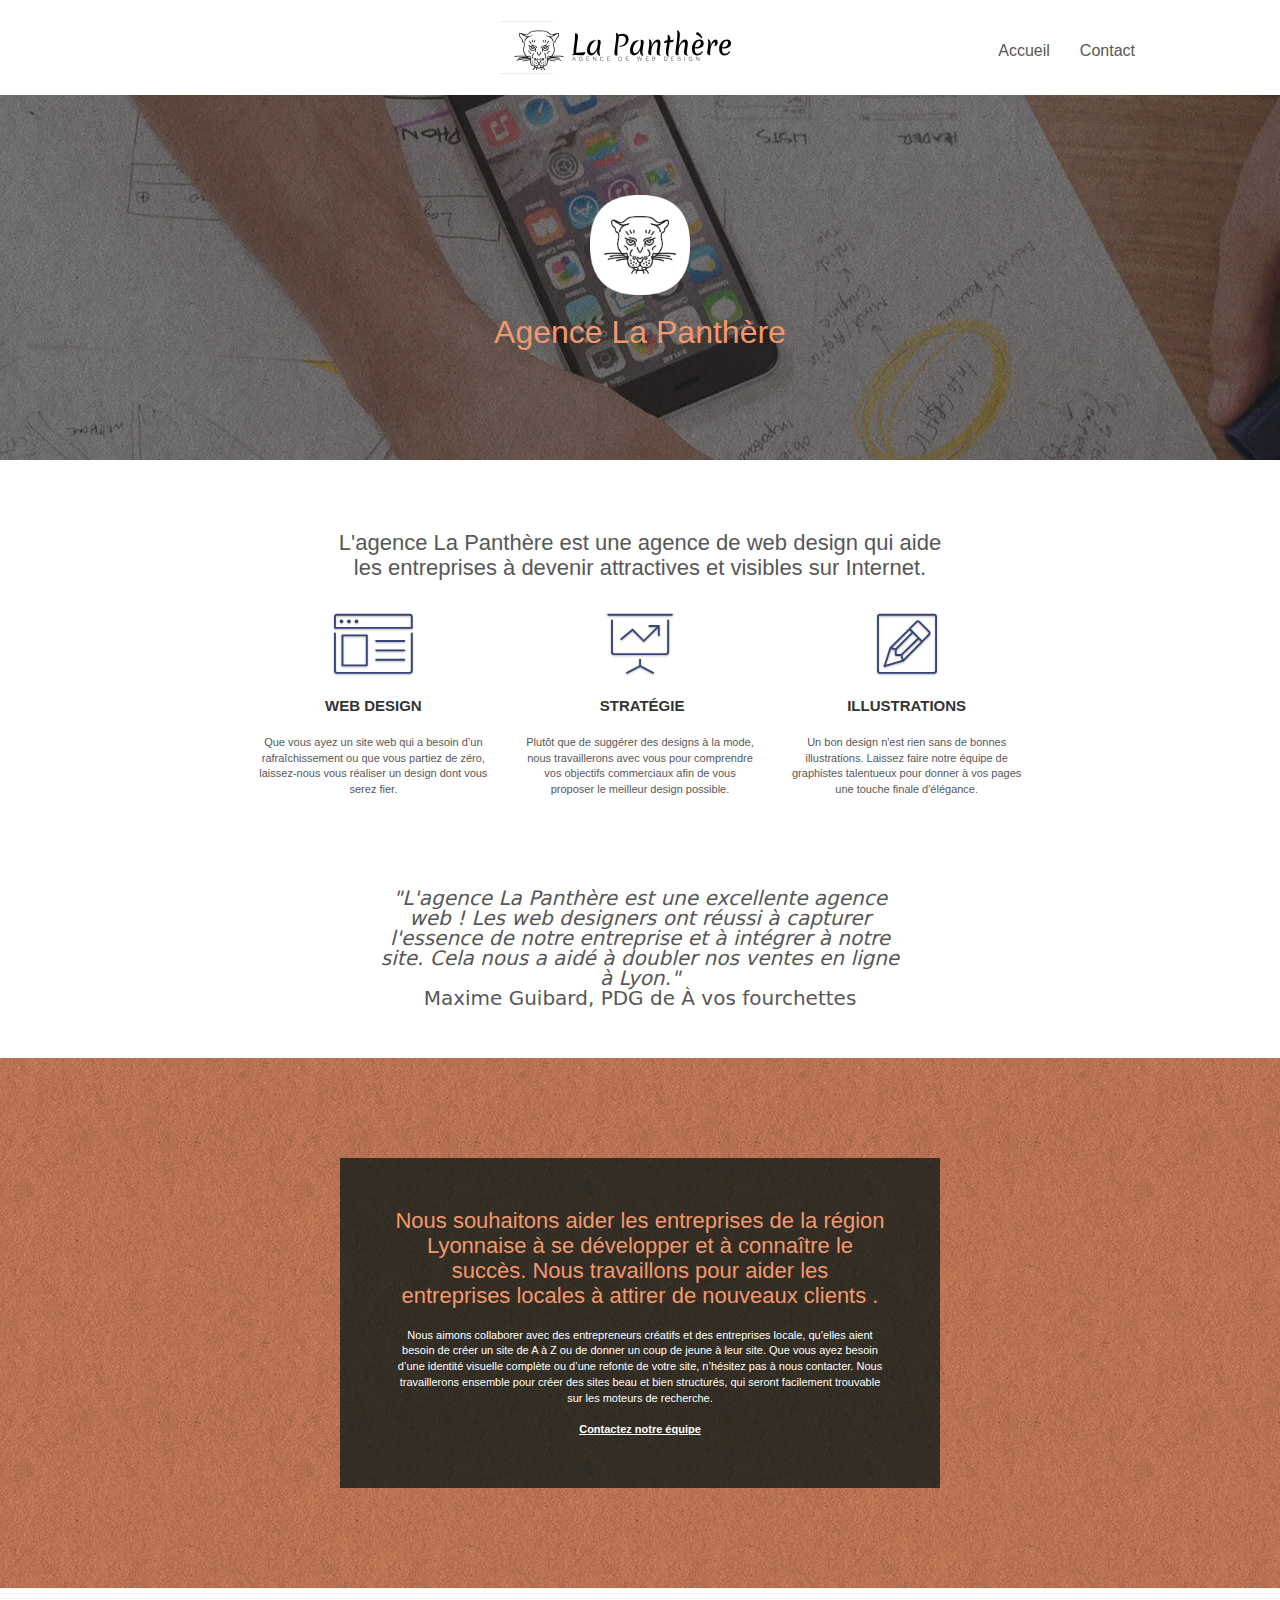
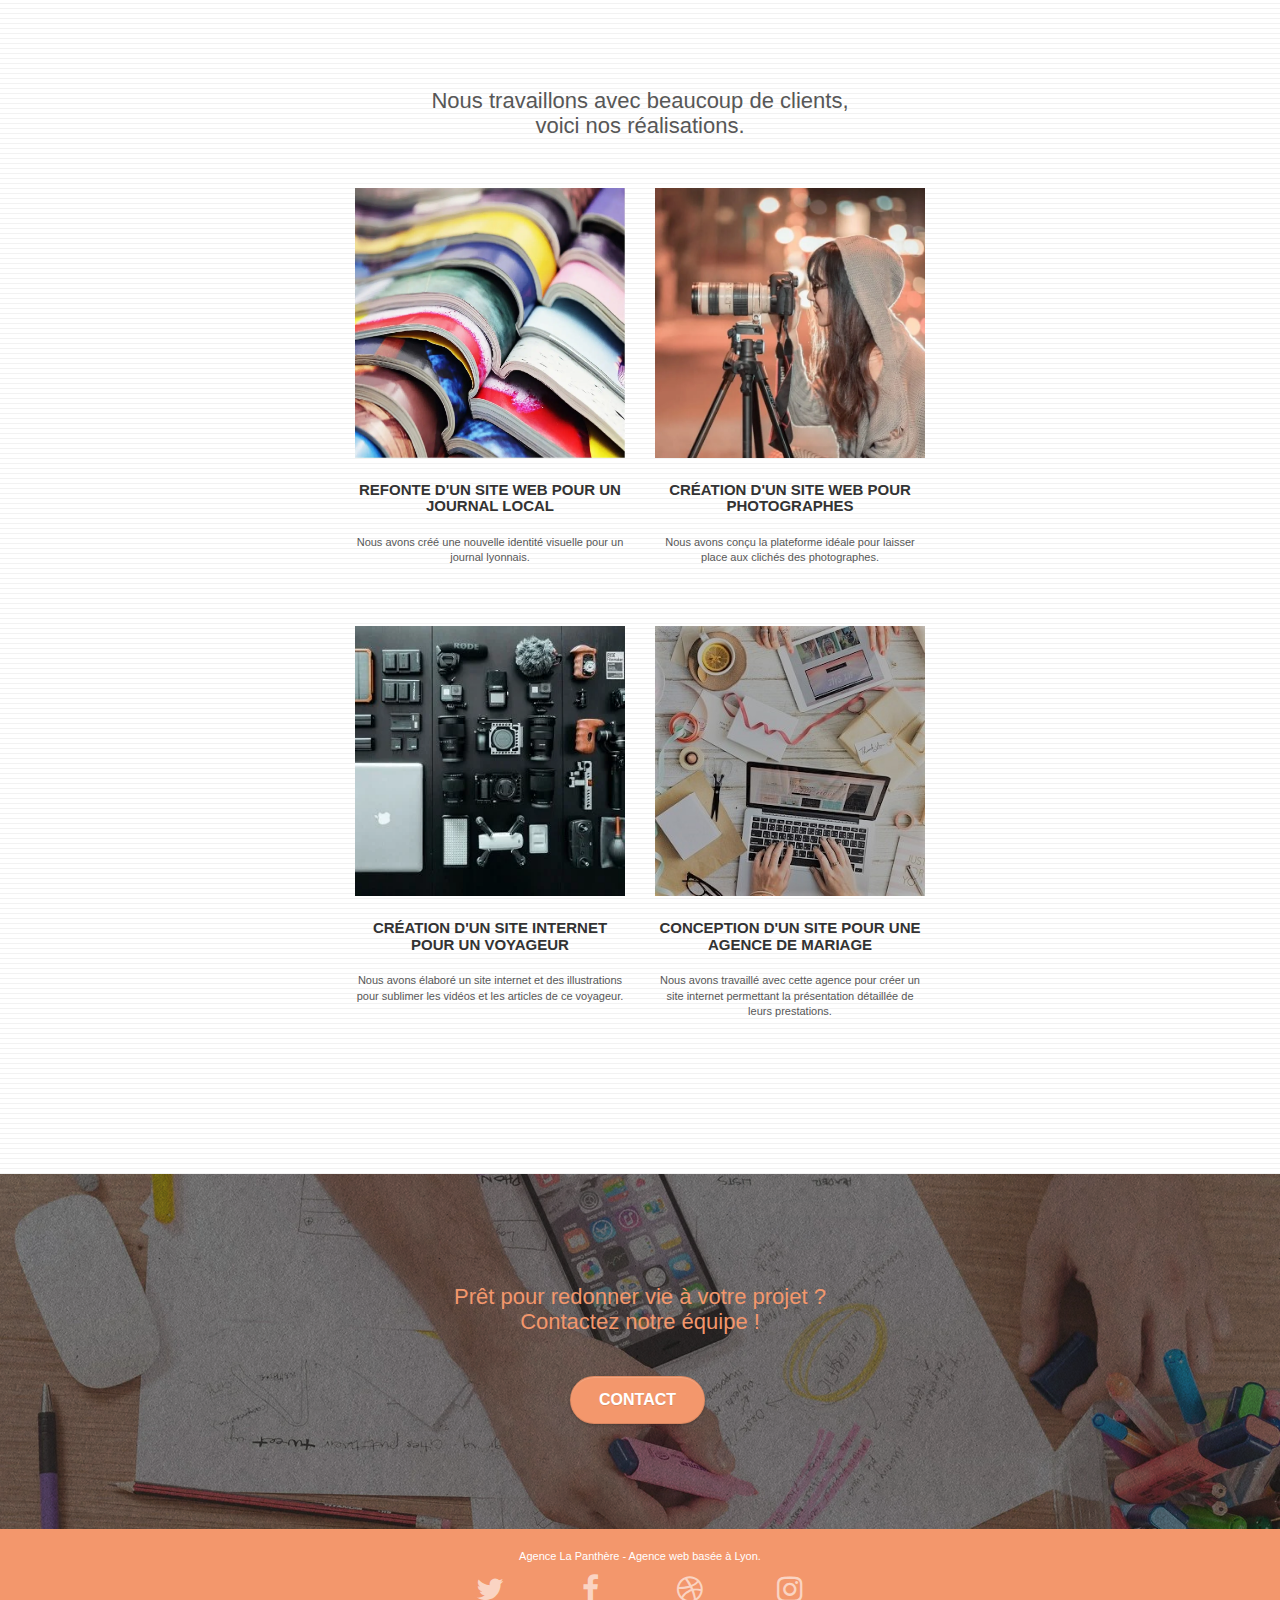
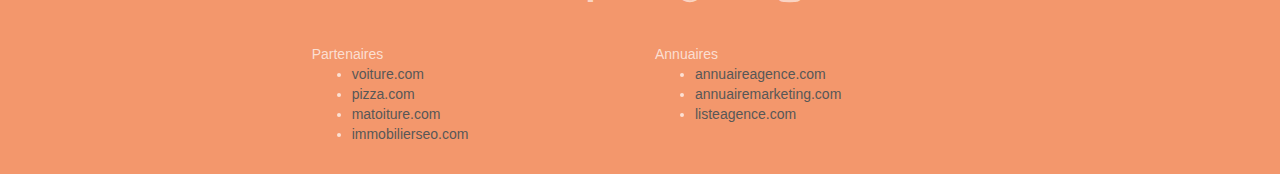
<file: index.html>
<!doctype html>
<html lang="fr">
<head>
    <meta charset="utf-8">
    <meta name="keywords" content="seo, google, site web, site internet, agence design paris, agence design, agence design,agence design,agence design,agence design,agence design,agence design,agence design,agence design">
	<meta name="description" content="site agence web à lyon, nous offrons un éventail varié de services en web marketing, en développement web et marketing numérique, faites confiance à la panthère pour mener à bien vos projets !">
    <meta name="viewport" content="width=device-width, initial-scale=1.0, viewport-fit=cover">
    <link rel="shortcut icon" type="image/png" href="favicon.jpg">
    
	<link rel="stylesheet" type="text/css" href="./css/bootstrap.css">
	<link rel="stylesheet" type="text/css" href="style.css">
	<link rel="stylesheet" type="text/css" href="./css/font-awesome.css">
	<link rel="stylesheet" type="text/css" href="./css/et-line.css">

    <title>Agence web design Lyon - La Panthère</title>

    
<!-- Analytics -->
 
<!-- Analytics END -->
    
</head>
<body>
    
<!-- bloc-0 -->
<header>
	<div class="bloc bgc-white l-bloc " id="bloc-0">
		<div class="container bloc-sm">
			
			<nav class="navbar row">
				<div class="navbar-header">
					<div class="keywords" style="color:#cccccc;font-size:1px;">Agence web à paris, stratégie web, web design, illustrations, design de site web, site web, web, internet, site internet, site</div>
					<a class="navbar-brand" href="index.html"><img src="img/agence-la-panthere-monochrome.svg" alt="paris web design logo agence web meilleure agence" height="40" /></a>
					<div class="keywords" style="color:#cccccc;font-size:1px;">Agence web à paris, stratégie web, web design, illustrations, design de site web, site web, web, internet, site internet, site</div>
					<button id="nav-toggle" type="button" class="ui-navbar-toggle navbar-toggle" data-toggle="collapse" data-target=".navbar-1">
						<span class="sr-only">Toggle navigation</span><span class="icon-bar"></span><span class="icon-bar"></span><span class="icon-bar"></span>
					</button>
				</div>
				<div class="collapse navbar-collapse navbar-1 special-dropdown-nav">
					<ul class="site-navigation nav navbar-nav">
						<li>
							<a href="index.html">Accueil</a>
						</li>
						<li>
						</li>
						<li>
							<a href="contact.html">Contact</a>
						</li>
					</ul>
				</div>
			</nav>
		</div>
	</div>
</header>
	<!-- bloc-0 END -->
	
	<!-- bloc-1-presentation -->
<main>
	<section class="bloc bgc-dark-slate-blue bg-banniere d-bloc bg-t-edge bloc-bg-texture texture-paper b-parallax" id="bloc-1-hero">
		<div class="container bloc-lg">
			<div class="row tight-width-whitespace">
				<div class="col-sm-12">
					<img src="img/logo.png" class="center-block image-resize-mode" width="100" alt="Agence La Panthère, agence web paris, création logo paris" />
					<h1 class="text-center hero-bloc-text tc-white ">
						Agence La Panthère
					</h1>
			</div>
		</div>
	</div>
</section>
<!-- bloc-1-presentation END -->

<!-- bloc-2-services -->
<section class="bloc bgc-white l-bloc" id="bloc-2-services">
	<div class="container bloc-md">
		<div class="row">
			<div class="col-sm-12 text-center">
<h2>L'agence La Panthère est une agence de web design qui aide les entreprises à devenir attractives et visibles sur Internet.</h2>
			</div>
		</div>
		<div class="row voffset-lg med-width-whitespace">
			<div class="col-sm-4">
				<div class="text-center">
					<span class="et-icon-browser sm-shadow icon-dark-slate-blue icons icon-lg"></span>
				</div>
				<h3 class="mg-md text-center">
					Web design
				</h3>
				<p class="text-center ">
					Que vous ayez un site web qui a besoin d&rsquo;un rafraîchissement ou que vous partiez de zéro, laissez-nous vous réaliser un design dont vous serez fier.
				</p>
			</div>
			<div class="col-sm-4">
				<div class="text-center">
					<span class="et-icon-presentation sm-shadow icon-dark-slate-blue icons icon-lg"></span>
				</div>
				<h3 class="mg-md text-center">
					&nbsp;Stratégie
				</h3>
				<p class="text-center ">
					Plutôt que de suggérer des designs à la mode, nous travaillerons avec vous pour comprendre vos objectifs commerciaux afin de vous proposer le meilleur design possible.<br>
				</p>
			</div>
			<div class="col-sm-4">
				<div class="text-center">
					<span class="et-icon-edit sm-shadow icon-dark-slate-blue icons icon-lg"></span>
				</div>
				<h3 class="mg-md text-center">
					Illustrations
				</h3>
				<p class="text-center ">
					Un bon design n'est rien sans de bonnes illustrations. Laissez faire notre équipe de graphistes talentueux pour donner à vos pages une touche finale d'élégance.
				</p>
			</div>
		</div>
		<div class="row voffset-lg voffset">
			<div class="col-xs-12 col-md-8 col-md-offset-2 text-center">
				<p><i>"L'agence La Panthère est une excellente agence web ! Les web designers ont réussi à capturer l'essence de notre entreprise et à intégrer à notre site. Cela nous a aidé à doubler nos ventes en ligne à Lyon."</i><br><span>Maxime Guibard, PDG de À vos fourchettes</span></p>

			</div>
		</div>
	</div>
</section>
<!-- bloc-2-services END -->

<!-- bloc-3-what-i-do -->
<section class="bloc tc-white bgc-atomic-tangerine bg-presentation d-bloc bloc-bg-texture texture-paper b-parallax" id="bloc-3-what-i-do">
	<div class="container bloc-lg">
		<div class="row tight-width-whitespace black-background">
			<div class="col-sm-12">
				<h2 class="mg-md text-center tc-white">
					Nous souhaitons aider les entreprises de la région Lyonnaise à se développer et à connaître le succès. Nous travaillons pour aider les entreprises locales à attirer de nouveaux clients .<br>
				</h2>
				<p class="text-center white">
					Nous aimons collaborer avec des entrepreneurs créatifs et des entreprises locale, qu’elles aient besoin de créer un site de A à Z ou de donner un coup de jeune à leur site. Que vous ayez besoin d’une identité visuelle complète ou d’une refonte de votre site, n’hésitez pas à nous contacter. Nous travaillerons ensemble pour créer des sites beau et bien structurés, qui seront facilement trouvable sur les moteurs de recherche. <br><br><a class="ltc-white bold-link" href="contact.html">Contactez notre équipe</a><br>
				</p>
			</div>
		</div>
	</div>
</section>
<!-- bloc-3-what-i-do END -->

<!-- bloc-4-portfolio -->
<section class="bloc bgc-white bg-lines-h2-bg bg-repeat l-bloc" id="bloc-4-portfolio">
	<div class="container bloc-lg">
		<div class="row">
			<div class="col-sm-12 text-center">
<h2>Nous travaillons avec beaucoup de clients, voici nos réalisations.</h2>
			</div>
		</div>
		<div class="row tight-width-whitespace portfolio-row">
			<div class="col-sm-6">
				<a href="#" data-lightbox="img/1.webp" data-gallery-id="gallery-1" data-caption="Refonte d'un site web pour un journal local" data-frame="snapshot-lb"><img src="img/1.webp" alt="paris web design logo agence web meilleure agence et refonte site web journal" class="img-responsive portfolio-thumb" /></a>
				<h3 class="mg-md text-center">
					Refonte d'un site web pour un journal local
				</h3>
				<p class="text-center">
					Nous avons créé une nouvelle identité visuelle pour un journal lyonnais.
				</p>
			</div>
			<div class="col-sm-6">
				<a href="#" data-lightbox="img/2.webp" data-gallery-id="gallery-1" data-caption="Création d'un site web pour photographes" data-frame="snapshot-lb"><img src="img/2.webp" class="img-responsive portfolio-thumb" alt="paris web design logo agence web meilleure agence, Création d'un site web pour photographes" /></a>
				<h3 class="mg-md text-center">
					Création d'un site web pour photographes
				</h3>
				<p class="text-center">
					Nous avons conçu la plateforme idéale pour laisser place aux clichés des photographes.
				</p>
			</div>
		</div>
		<div class="row tight-width-whitespace portfolio-row">
			<div class="col-sm-6">
				<a href="#" data-lightbox="img/3.webp" data-gallery-id="gallery-1" data-caption="Création d'un site internet pour un voyageur" data-frame="snapshot-lb"><img src="img/3.webp" class="img-responsive portfolio-thumb" alt="paris web design logo agence web meilleure agence, Création d'un site web pour voyageur"/></a>
				<h3 class="mg-md text-center">
					Création d'un site internet pour un voyageur
				</h3>
				<p class="text-center">
					Nous avons élaboré un site internet et des illustrations pour sublimer les vidéos et les articles de ce voyageur.
				</p>
			</div>
			<div class="col-sm-6">
				<a href="#" data-lightbox="img/4.webp" data-gallery-id="gallery-1" data-caption="Conception d'un site pour une agence de mariage" data-frame="snapshot-lb"><img src="img/4.webp" class="img-responsive portfolio-thumb" alt="paris web design logo agence web meilleure agence, Création d'un site web pour agence de mariage" /></a>
				<h3 class="mg-md text-center">
					Conception d'un site pour une agence de mariage
				</h3>
				<p class="text-center">
					Nous avons travaillé avec cette agence pour créer un site internet permettant la présentation détaillée de leurs prestations.
				</p>
			</div>
		</div>
	</div>
</section>
<!-- bloc-4-portfolio END -->

<!-- bloc-5-cta -->
<section class="bloc bgc-dark-slate-blue bg-banniere d-bloc bloc-bg-texture texture-paper" id="bloc-5-cta">
	<div class="container bloc-lg">
		<div class="row">
			<h2 class="mg-md text-center tc-white">
				Prêt pour redonner vie à votre projet ?<br>Contactez notre équipe !
			</h2>
			<div class="col-sm-12 text-center">
				<a href="contact.html" class="btn btn-atomic-tangerine btn-clean btn-rd btn-lg cta-hero">Contact</a>
			</div>
		</div>
	</div>
</section>
</main>
<!-- bloc-5-cta END -->

<!-- Footer - bloc-8 -->
<footer>
	<div class="bloc bgc-atomic-tangerine d-bloc" id="bloc-8">
		<div class="container bloc-sm">
			<div class="row">
				<div class="col-sm-12">
					<p class="text-center white">
						Agence La Panthère - Agence web basée à Lyon.<br>
					</p>
					<div class="row row-no-gutters social">
						<div class="col-sm-3">
							<div class="text-center">
								<a class="social" href="index.html"><span class="fa fa-twitter icon-md"></span></a>
							</div>
						</div>
						<div class="col-sm-3">
							<div class="text-center">
								<a class="social" href="index.html"><span class="fa fa-facebook icon-md"></span></a>
							</div>
						</div>
					<div class="col-sm-3">
						<div class="text-center">
							<a class="social" href="index.html"><span class="fa fa-dribbble icon-md"></span></a>
						</div>
					</div>
					<div class="col-sm-3">
						<div class="text-center">
							<a class="social" href="index.html"><span class="fa fa-instagram icon-md"></span></a>
						</div>
					</div>
					<div class="keywords" style="color:#F3976C;">Agence web à paris, stratégie web, web design, illustrations, design de site web, site web, web, internet, site internet, site</div>
				</div>
				<div class="row footer_links">
					<div class="col-sm-4">
						Partenaires
						<ul>
							<li><a href="voiture.com">voiture.com</a></li>
							<li><a href="pizza.com">pizza.com</a></li>
							<li><a href="matoiture.com">matoiture.com</a></li>
							<li><a href="immobilierseo.com">immobilierseo.com</a></li>
						</ul>		
					</div>
					<div class="col-sm-4">
						Annuaires
						<ul>
							<li><a href="annuaireagence.com">annuaireagence.com</a></li>
							<li><a href="annuairemarketing.com">annuairemarketing.com</a></li>
							<li><a href="listeagence.com">listeagence.com</a></li>
						</ul>
					</div>
				</div>
			</div>
		</div>
	</div>
</div>
</footer>
<!-- Footer - bloc-8 END -->

<script src="./js/jquery-2.1.0.js"></script>
<script src="./js/bootstrap.js"></script>
<script src="./js/blocs.js"></script>
<script src="./js/jquery.touchSwipe.js" defer></script>
<script src="./js/gmaps.js"></script>

</body>
</html>
</file>
<file: style.css>
body {
    margin: 0;
    padding: 0;
    background: #FFF;
    overflow-x: hidden;
    position: relative;
    -webkit-font-smoothing: antialiased;
    -moz-osx-font-smoothing: grayscale;
}

a,
button {
    transition: all .3s ease-in-out;
    outline: none!important;
}

a:hover {
    text-decoration: none;
    cursor: pointer;
}


.bloc {
    width: 100%;
    clear: both;
    background: 50% 50% no-repeat;
    padding: 0 50px;
    -webkit-background-size: cover;
    -moz-background-size: cover;
    -o-background-size: cover;
    background-size: cover;
    position: relative;
}

.bloc .container {
    padding-left: 0;
    padding-right: 0;
}

.bloc-lg {
    padding: 100px 50px;
}

.bloc-md {
    padding: 50px;
}

.bloc-sm {
    padding: 20px 50px;
}

.bg-center,
.bg-l-edge,
.bg-r-edge,
.bg-t-edge,
.bg-b-edge,
.bg-tl-edge,
.bg-bl-edge,
.bg-tr-edge,
.bg-br-edge,
.bg-repeat {
    -webkit-background-size: auto!important;
    -moz-background-size: auto!important;
    -o-background-size: auto!important;
    background-size: auto!important;
}

.bg-repeat {
    background: repeat;
}

.bg-t-edge {
    background: top no-repeat;
}

.bloc-bg-texture::before {
    content: "";
    background-size: 2px 2px;
    position: absolute;
    top: 0;
    bottom: 0;
    left: 0;
    right: 0;
}

.texture-paper::before {
    background: url("img/texture-paper.png");
    background-size: 280px 280px;
}

.b-parallax {
    background-attachment: fixed;
}

.d-bloc {
    color: rgba(255, 255, 255, .7);
}

.d-bloc button:hover {
    color: rgba(255, 255, 255, .9);
}

.d-bloc .icon-round,
.d-bloc .icon-square,
.d-bloc .icon-rounded,
.d-bloc .icon-semi-rounded-a,
.d-bloc .icon-semi-rounded-b {
    border-color: rgba(255, 255, 255, .9);
}

.d-bloc .divider-h span {
    border-color: rgba(255, 255, 255, .2);
}

.d-bloc .a-btn,
.d-bloc .navbar a,
.d-bloc .navbar-brand,
.d-bloc a .icon-sm,
.d-bloc a .icon-md,
.d-bloc a .icon-lg,
.d-bloc a .icon-xl,
.d-bloc h1 a,
.d-bloc h2 a,
.d-bloc h3 a,
.d-bloc h4 a,
.d-bloc h5 a,
.d-bloc h6 a,
.d-bloc p a {
    color: rgba(255, 255, 255, .6);
}

.d-bloc .a-btn:hover,
.d-bloc .navbar a:hover,
.d-bloc .navbar-brand:hover,
.d-bloc a:hover .icon-sm,
.d-bloc a:hover .icon-md,
.d-bloc a:hover .icon-lg,
.d-bloc a:hover .icon-xl,
.d-bloc h1 a:hover,
.d-bloc h2 a:hover,
.d-bloc h3 a:hover,
.d-bloc h4 a:hover,
.d-bloc h5 a:hover,
.d-bloc h6 a:hover,
.d-bloc p a:hover {
    color: rgba(255, 255, 255, 1);
}

.d-bloc .navbar-toggle .icon-bar {
    background: rgba(255, 255, 255, 1);
}

.d-bloc .btn-wire,
.d-bloc .btn-wire:hover {
    color: rgba(255, 255, 255, 1);
    border-color: rgba(255, 255, 255, 1);
}

.d-bloc .panel {
    color: rgba(0, 0, 0, .5);
}

.d-bloc .panel button:hover {
    color: rgba(0, 0, 0, .7);
}

.d-bloc .panel icon {
    border-color: rgba(0, 0, 0, .7);
}

.d-bloc .panel .divider-h span {
    border-color: rgba(0, 0, 0, .1);
}

.d-bloc .panel .a-btn {
    color: rgba(0, 0, 0, .6);
}

.d-bloc .panel .a-btn:hover {
    color: rgba(0, 0, 0, 1);
}

.d-bloc .panel .btn-wire,
.d-bloc .panel .btn-wire:hover {
    color: rgba(0, 0, 0, .7);
    border-color: rgba(0, 0, 0, .3);
}

.d-bloc .panel,
.l-bloc {
    color: rgba(0, 0, 0, .5);
}

.d-bloc .panel button:hover,
.l-bloc button:hover {
    color: rgba(0, 0, 0, .7);
}

.l-bloc .icon-round,
.l-bloc .icon-square,
.l-bloc .icon-rounded,
.l-bloc .icon-semi-rounded-a,
.l-bloc .icon-semi-rounded-b {
    border-color: rgba(0, 0, 0, .7);
}

.d-bloc .panel .divider-h span,
.l-bloc .divider-h span {
    border-color: rgba(0, 0, 0, .1);
}

.d-bloc .panel .a-btn,
.l-bloc .a-btn,
.l-bloc .navbar a,
.l-bloc .navbar-brand,
.l-bloc a .icon-sm,
.l-bloc a .icon-md,
.l-bloc a .icon-lg,
.l-bloc a .icon-xl,
.l-bloc h1 a,
.l-bloc h2 a,
.l-bloc h3 a,
.l-bloc h4 a,
.l-bloc h5 a,
.l-bloc h6 a,
.l-bloc p a {
    color: rgba(0, 0, 0, .6);
}

.d-bloc .panel .a-btn:hover,
.l-bloc .a-btn:hover,
.l-bloc .navbar a:hover,
.l-bloc .navbar-brand:hover,
.l-bloc a:hover .icon-sm,
.l-bloc a:hover .icon-md,
.l-bloc a:hover .icon-lg,
.l-bloc a:hover .icon-xl,
.l-bloc h1 a:hover,
.l-bloc h2 a:hover,
.l-bloc h3 a:hover,
.l-bloc h4 a:hover,
.l-bloc h5 a:hover,
.l-bloc h6 a:hover,
.l-bloc p a:hover {
    color: rgba(0, 0, 0, 1);
}

.l-bloc .navbar-toggle .icon-bar {
    color: rgba(0, 0, 0, .6);
}

.d-bloc .panel .btn-wire,
.d-bloc .panel .btn-wire:hover,
.l-bloc .btn-wire,
.l-bloc .btn-wire:hover {
    color: rgba(0, 0, 0, .7);
    border-color: rgba(0, 0, 0, .3);
}

.voffset {
    margin-top: 30px;
}

.voffset-lg {
    margin-top: 80px;
}
.row {
    margin-left: -15px;
    display: flex;
    flex-direction: row;
    justify-content: center;
}
#bloc-5-cta .row:nth-child(1){
    flex-direction: column;
}
.bloc-md .row{
    display: flex;
    justify-content: center;
}
@media (max-width: 816px) {
    .bloc-md .row{
    flex-direction: column;
    align-items: center;
}
}

.bloc-md p:nth-child(1){
font-size: 20px;
    width: 525px;
    line-height: 20px;
    font-family: system-ui;
    font-weight: 400;
    margin: 0 auto;
    }
@media (max-width: 816px) {
    .bloc-md p:nth-child(1){
        font-size: 15px;
width: 100%;
    }
}

.bloc-md p:nth-child(1) span{
    font-weight: lighter;
    font-family: system-ui;
    }

.col-sm-12.text-center:nth-child(1) {
    width: 62%;
}
@media (max-width: 816px) {
    .col-sm-12.text-center:nth-child(1){
width: 100%;
    }
}
#bloc-4-portfolio h2 {
    width: 76%;
    margin: 0 auto;
}

.row-no-gutters {
    margin-right: 0;
    margin-left: 0;
}

.row.row-no-gutters > [class^="col-"],
.row.row-no-gutters > [class*=" col-"] {
    padding-right: 0;
    padding-left: 0;
}

#bloc-1-hero h1 {
    font-size: 32px;
}

.navbar {
    margin-bottom: 0;
    z-index: 1;
}

.navbar-brand {
    height: auto;
    padding: 3px 15px;
    font-size: 25px;
    font-weight: normal;
    font-weight: 600;
    line-height: 44px;
}

.navbar-brand img {
    max-height: 200px;
    margin: 0 5px 0 0;
    display: inline;
}

.navbar-brand img[src$=svg] {
    min-width: 100px;
}

.nav-center .navbar-brand img {
    margin: 0;
}

.navbar .nav {
    padding-top: 2px;
    margin-right: -16px;
    float: right;
    z-index: 1;
}

.nav > li {
    float: left;
    margin-top: 4px;
    font-size: 16px;
}

.navbar-nav .open .dropdown-menu > li > a {
    text-align: inherit;
}

.nav > li a:hover,
.nav > li a:focus {
    background: transparent;
}

.navbar-toggle {
    margin: 10px 10px 0 0;
    border: 0px;
}

.navbar-toggle:hover {
    background: transparent!important;
}

.navbar-toggle .icon-bar {
    background-color: rgba(0, 0, 0, .5);
    width: 26px;
}

.nav-invert .navbar .nav {
    float: left;
}

.nav-invert .navbar-header,
.nav-invert .navbar-brand {
    float: right;
    position: relative;
    z-index: 2;
}

@media (min-width: 768px) {
    .site-navigation {
        position: absolute;
        top: 50%;
        right: 20px;
        transform: translate(0, -50%);
        -webkit-transform: translateY(-50%);
    }
    .nav > li .dropdown-menu a,
    .nav > li .dropdown-menu a:hover {
        color: #484848;
    }
    .nav-invert .site-navigation {
        left: 0;
        right: 0;
    }
    .nav-center {
        text-align: center;
    }
    .nav-center .navbar-header {
        width: 100%;
    }
    .nav-center .navbar-header,
    .nav-center .navbar-brand,
    .nav-center .nav > li {
        float: none;
        display: inline-block;
    }
    .nav-center .site-navigation {
        position: relative;
        width: 100%;
        right: 0;
        margin-right: 0px;
        margin-top: 20px;
    }
    .nav-center.mini-nav .navbar-toggle {
        float: none;
        margin: 10px auto 0;
    }
}

.nav > li > .dropdown a {
    background: none!important;
    display: block;
    padding: 14px 15px;
}

nav .caret {
    margin: 0 5px;
}

.dropdown-menu .dropdown-menu {
    top: -8px;
    left: 100%;
}

.dropdown-menu .dropmenu-flow-right {
    top: 100%;
    left: 0;
    margin-left: -1px;
    border-top-left-radius: 0;
    border-top-right-radius: 0;
}

.dropdown-menu .dropdown span {
    border: 4px solid black;
    border-top-color: transparent;
    border-right-color: transparent;
    border-bottom-color: transparent;
    margin: 6px -5px 0 0!important;
    float: right;
}

.mg-md {
    margin-top: 10px;
    margin-bottom: 20px;
}

.mg-lg {
    margin-top: 10px;
    margin-bottom: 40px;
}

.btn {
    margin: 0 5px 5px 0;
}


.btn-d,
.btn-d:hover,
.btn-d:focus {
    color: #FFF;
    background: rgba(0, 0, 0, .3);
}

button {
    outline: none!important;
}

.btn-rd {
    border-radius: 40px;
}

.btn-clean {
    border: 1px solid rgba(0, 0, 0, .08);
    border-bottom-color: rgba(0, 0, 0, .1);
    text-shadow: 0 1px 0 rgba(0, 0, 1, .1);
    box-shadow: 0 1px 3px rgba(0, 0, 1, .25), inset 0 1px 0 0 rgba(255, 255, 255, .15);
}

.icon-md {
    font-size: 30px!important;
}

.icon-lg {
    font-size: 60px!important;
}

.sm-shadow {
    text-shadow: 0 1px 2px rgba(0, 0, 0, .3);
}

.panel-sq,
.panel-sq .panel-heading,
.panel-sq .panel-footer {
    border-radius: 0;
}

.form-control {
    border-color: rgba(0, 0, 0, .1);
    box-shadow: none;
}

.scrollToTop {
    width: 40px;
    height: 40px;
    position: fixed;
    bottom: 20px;
    right: 20px;
    opacity: 0;
    z-index: 500;
    transition: all .3s ease-in-out;
}

.scrollToTop span {
    margin-top: 6px;
}

.showScrollTop {
    font-size: 14px;
    opacity: 1;
}

a[data-lightbox] {
    position: relative;
    display: block;
    text-align: center;
}

a[data-lightbox]:hover::before {
    content: "+";
    font-family: "HelveticaNeue-Light", "Helvetica Neue Light", "Helvetica Neue", Helvetica, Arial;
    font-size: 32px;
    width: 50px;
    height: 50px;
    margin-left: -25px;
    border-radius: 50%;
    background: rgba(0, 0, 0, .6);
    color: #FFF;
    font-weight: 100;
    z-index: 1;
    position: absolute;
    top: 50%;
    transform: translateY(-50%);
    -webkit-transform: translateY(-50%);
}

a[data-lightbox]:hover img {
    opacity: 0.6;
    -webkit-animation-fill-mode: none;
    animation-fill-mode: none;
}

#lightbox-modal {
    display: flex;
    align-items: center;
}

#lightbox-modal .modal-dialog {
    width: 90%;
    max-width: 900px;
    margin: 0 auto 0;
}

#lightbox-modal .modal-dialog img {
    max-height: 90vh;
    margin: 0 auto;
}

.lightbox-caption {
    padding: 20px;
    color: #FFF;
    background: rgba(0, 0, 0, .5);
    position: absolute;
    left: 15px;
    right: 15px;
    bottom: 5px;
}

.close-lightbox {
    color: #FFF;
    font-size: 30px;
    position: absolute;
    top: 20px;
    right: 20px;
    z-index: 20;
    background: rgba(0, 0, 0, .5);
    border: none;
    line-height: 30px;
    padding: 0 9px 5px;
    opacity: 0.3;
}

.close-lightbox:hover,
.next-lightbox:hover,
.prev-lightbox:hover {
    opacity: 1.0;
    color: #FFF;
}

.next-lightbox,
.prev-lightbox {
    font-size: 20px;
    color: rgba(255, 255, 255, .9);
    background: rgba(0, 0, 0, .5);
    transition: all .2s ease-in-out;
    position: absolute;
    top: 45%;
    z-index: 1;
    opacity: 0.4;
}

.next-lightbox {
    padding: 6px 8px 1px 13px;
    right: 25px;
}

.prev-lightbox {
    padding: 6px 13px 1px 10px;
    left: 25px;
}

.snapshot-lb .modal-body {
    padding-bottom: 45px;
}

.snapshot-lb .lightbox-caption {
    padding: 0;
    color: rgba(0, 0, 0, .5);
    background: none;
}

h1,
h2,
h3,
h4,
h5,
h6,
p,
label,
.btn,
a {
    font-family: "helvetica";
    font-weight: 400;
    color: #575757!important;
}

.container {
    max-width: 1000px;
}
.hero-bloc-text {
    font-size: 38px;
}

.hero-bloc-text-sub {
    font-size: 36px;
}

.statement-bloc-text {
    line-height: 26px;
    font-style: italic;
    font-size: 20px;
    text-align: center;
    font-weight: lighter;
    max-width: 520px;
    margin: auto auto auto auto;
}

p {
    font-size: 11px;
}

.tight-width-whitespace {
    max-width: 600px;
    margin: auto auto auto auto;
}

.h1 {
    font-size: 20px;
    font-family: "Open Sans";
}

.cta-hero {
    margin-top: 22px;
    color: #FFFFFF!important;
    text-transform: uppercase;
    padding: 12px 28px 12px 28px;
    font-size: 16px;
    font-weight: 700;
}

.social {
    max-width: 400px;
    margin: auto auto auto auto;
    display: flex;
    flex-wrap: wrap;
    justify-content: center;
}

h2 {
    font-size: 22px;
    line-height: 25px;
}

h3 {
    font-size: 15px;
    text-transform: uppercase;
    font-weight: 700;
    color: #333333!important;
}

.med-width-whitespace {
    max-width: 800px;
    margin: auto auto auto auto;
    box-shadow: 0px 0px 0px #000000;
}

h1 {
    color: #333333!important;
}

h4 {
    color: #333333!important;
}

.icons {
    margin-bottom: 14px;
    margin-top: 24px;
}

.white {
    color: #FFFFFF!important;
}

.portfolio-thumb {
    margin-bottom: 24px;
}

.portfolio-row {
    margin-bottom: 44px;
    margin-top: 50px;
}
@media (max-width: 816px) {
    .portfolio-row {
        display: flex;
        flex-direction: column;
        align-items: center;
    }
}
.avatar {
    box-shadow: 0px 4px 9px rgba(0, 0, 0, 0.3);
}

.black-background {
    background-color: #443D31;
    padding: 40px 40px 40px 40px;
}

.bold-link {
    font-weight: 900;
    text-decoration: underline!important;
}

.bgc-white {
    background-color: #FFFFFF;
}

.bgc-dark-slate-blue {
    background-color: #364577;
}

.bgc-atomic-tangerine {
    background-color: #F3976C;
}

.tc-white {
    color: #F3976C!important;
    z-index: 999;
}
.container_contact .col-sm-12 .text-center {
    color: black!important;
}

.btn-atomic-tangerine {
    background: #F3976C;
    color: #FFFFFF!important;
}

.btn-atomic-tangerine:hover {
    background: #c27956!important;
    color: #FFFFFF!important;
}

.ltc-white {
    color: #FFFFFF!important;
}

.ltc-white:hover {
    color: #cccccc!important;
}

.ltc-atomic-tangerine {
    color: #F3976C!important;
}

.ltc-atomic-tangerine:hover {
    color: #c27956!important;
}

.icon-dark-slate-blue {
    color: #364577!important;
    border-color: #364577!important;
}

.bg-dots-bg {
    background-image: url("img/dots-bg.png");
}

.bg-lines-h2-bg {
    background-image: url("img/lines-h2-bg.png");
}

.bg-banniere {
    background-image: url("img/agence-la-panthere.webp");
}

.bg-presentation {
    background-image: url("img/image-de-presentation.webp");
}

@media (max-width: 1024px) {
    .bloc {
        padding-left: 20px;
        padding-right: 20px;
    }
    .bloc.full-width-bloc,
    .bloc-tile-2.full-width-bloc .container,
    .bloc-tile-3.full-width-bloc .container,
    .bloc-tile-4.full-width-bloc .container {
        padding-left: 0;
        padding-right: 0;
    }
}

@media (max-width: 992px) and (min-width: 768px) {
    .navbar .nav {
        max-width: 80%
    }
    .nav-center.navbar .nav {
        max-width: 100%
    }
}

@media only screen and (min-width: 768px) and (max-width: 1024px) and (orientation: landscape) {
    .b-parallax {
        background-attachment: scroll;
    }
}

@media only screen and (min-width: 1024px) and (max-width: 1366px) and (-webkit-min-device-pixel-ratio: 1.5) {
    .b-parallax {
        background-attachment: scroll;
    }
}

@media (max-width: 991px) {
    .container {
        width: 100%;
    }
    .b-parallax {
        background-attachment: scroll;
    }
    #hero-bloc {
        overflow-x: hidden;
        position: relative;
    }
    .bloc-group,
    .bloc-group .bloc {
        display: block;
        width: 100%;
    }
    .bloc-fill-screen .fill-bloc-top-edge,
    .bloc-fill-screen .fill-bloc-bottom-edge {
        padding: 0 20px;
    }
}

@media (max-width: 767px) {
    h1,
    h2,
    h3,
    h4,
    h5,
    h6,
    p,
    #disqus_thread {
        padding-left: 10px!important;
        padding-right: 10px!important;
    }
    .b-parallax {
        background-attachment: scroll;
    }
    .navbar .nav {
        padding-top: 0;
        border-top: 1px solid rgba(0, 0, 0, .2);
        float: none!important;
    }
    .navbar.row {
        margin-left: 0;
        margin-right: 0;
        flex-direction: column;
    }
    .collapse.in {
        display: block;
    }
    .navbar-collapse.in {
        overflow-y: auto;
        transition: all .3s ease-in-out;
    }

    @media (max-width: 816px) {
        .navbar-header{
            position: relative;
            display: flex;
            justify-content: center;
            width: 100%;
        }
        .navbar-header .keywords{
            display: none;
        }
        #nav-toggle {
            position: absolute;
            top: 0px;
            right: 40px;
        }
        .black-background{
            padding: 0;
        }
    }
    @media (max-width: 444px) {
        .navbar-header{
            justify-content: flex-start ;
        }
    }
    @media (max-width: 816px) {
        .navbar-brand{
            width: 60%;
        }
        .navbar-brand img{
            width: 100%;
        }
        #nav-toggle {
            position: absolute;
            top: 0px;
            right: 40px;
        }
    }
    .site-navigation {
        position: inherit;
        transform: none;
        -webkit-transform: none;
        -ms-transform: none;
    }
    .nav > li {
        margin-top: 0;
        border-bottom: 1px solid rgba(0, 0, 0, .1);
        background: rgba(0, 0, 0, .05);
        text-align: left;
        padding-left: 15px;
        width: 100%;
    }
    .nav > li:hover {
        background: rgba(0, 0, 0, .08);
    }
    .dropdown .dropdown a .caret {
        float: none;
        margin: 5px 0 0 10px!important;
        border: 4px solid black;
        border-bottom-color: transparent;
        border-right-color: transparent;
        border-left-color: transparent;
    }
    #hero-bloc .navbar .nav {
        background: rgba(0, 0, 0, .8);
    }
    #hero-bloc .navbar .nav a {
        color: rgba(255, 255, 255, .6);
    }
    .hero {
        padding: 50px 0;
    }
    .hero-nav {
        left: -1px;
        right: -1px;
    }
    .navbar-collapse {
        padding: 0;
        overflow-x: hidden;
        -webkit-box-shadow: none;
        box-shadow: none;
    }
    .nav-invert .navbar-header {
        float: none;
        width: 100%;
    }
    .nav-invert .navbar-toggle {
        float: left;
        margin-left: 10px;
    }
    .bloc {
        padding-left: 0;
        padding-right: 0;
    }
    .bloc-xxl,
    .bloc-xl,
    .bloc-lg {
        padding: 40px 0;
    }
    .bloc-sm,
    .bloc-md {
        padding-left: 0;
        padding-right: 0;
    }
    .bloc-tile-2 .container,
    .bloc-tile-3 .container,
    .bloc-tile-4 .container,
    .bloc-fill-screen .fill-bloc-top-edge,
    .bloc-fill-screen .fill-bloc-bottom-edge {
        padding-left: 0;
        padding-right: 0;
    }
    .a-block {
        padding: 0 10px;
    }
    .btn-dwn {
        display: none;
    }
    .voffset {
        margin-top: 5px;
    }
    .voffset-md {
        margin-top: 20px;
    }
    .voffset-lg {
        margin-top: 30px;
    }
    form {
        padding: 5px;
    }
    .close-lightbox {
        display: inline-block;
    }
    .blocsapp-device-iphone5 {
        background-size: 216px 425px;
        padding-top: 60px;
        width: 216px;
        height: 425px;
    }
    .blocsapp-device-iphone5 img {
        width: 180px;
        height: 320px;
    }
}

@media (max-width: 400px) {
    .bloc {
        padding-left: 0;
        padding-right: 0;
    }
}

@media (max-width: 767px) {
    .bloc-mob-center-text {
        text-align: center;
    }
}

@media (max-width: 816px) {
    .social {
        justify-content: space-between;
        margin-right: 10px;
    }

    .footer_links {
        display: flex;
        flex-direction: column;
        align-items: center;
    }
    .footer_links .col-sm-4{
        width: 115px;
    }
}

@media (max-width: 767px) {
    .container.container_contact{
        max-width: unset;
    }
    .container_contact .row {
        flex-direction: column;
        align-items: center;
    }
    .form-group{
        display: flex;
    flex-direction: column;
    width: 100%;
    }
    .form-control{
        width: 100%;
    }
    .container_contact .row .col-sm-6{
        width: 80%;
    }
}
</file>
<file: css/et-line.css>
@font-face {
    font-family: et-line;
    src: url(../fonts/et-line.eot);
    src: url(../fonts/et-line.eot?#iefix) format('embedded-opentype'), url(../fonts/et-line.woff) format('woff'), url(../fonts/et-line.ttf) format('truetype'), url(../fonts/et-line.svg#et-line) format('svg');
    font-weight: 400;
    font-style: normal
}

.et-icon-adjustments,
.et-icon-alarmclock,
.et-icon-anchor,
.et-icon-aperture,
.et-icon-attachment,
.et-icon-bargraph,
.et-icon-basket,
.et-icon-beaker,
.et-icon-bike,
.et-icon-book-open,
.et-icon-briefcase,
.et-icon-browser,
.et-icon-calendar,
.et-icon-camera,
.et-icon-caution,
.et-icon-chat,
.et-icon-circle-compass,
.et-icon-clipboard,
.et-icon-clock,
.et-icon-cloud,
.et-icon-compass,
.et-icon-desktop,
.et-icon-dial,
.et-icon-document,
.et-icon-documents,
.et-icon-download,
.et-icon-dribbble,
.et-icon-edit,
.et-icon-envelope,
.et-icon-expand,
.et-icon-facebook,
.et-icon-flag,
.et-icon-focus,
.et-icon-gears,
.et-icon-genius,
.et-icon-gift,
.et-icon-global,
.et-icon-globe,
.et-icon-googleplus,
.et-icon-grid,
.et-icon-happy,
.et-icon-hazardous,
.et-icon-heart,
.et-icon-hotairballoon,
.et-icon-hourglass,
.et-icon-key,
.et-icon-laptop,
.et-icon-layers,
.et-icon-lifesaver,
.et-icon-lightbulb,
.et-icon-linegraph,
.et-icon-linkedin,
.et-icon-lock,
.et-icon-magnifying-glass,
.et-icon-map,
.et-icon-map-pin,
.et-icon-megaphone,
.et-icon-mic,
.et-icon-mobile,
.et-icon-newspaper,
.et-icon-notebook,
.et-icon-paintbrush,
.et-icon-paperclip,
.et-icon-pencil,
.et-icon-phone,
.et-icon-picture,
.et-icon-pictures,
.et-icon-piechart,
.et-icon-presentation,
.et-icon-pricetags,
.et-icon-printer,
.et-icon-profile-female,
.et-icon-profile-male,
.et-icon-puzzle,
.et-icon-quote,
.et-icon-recycle,
.et-icon-refresh,
.et-icon-ribbon,
.et-icon-rss,
.et-icon-sad,
.et-icon-scissors,
.et-icon-scope,
.et-icon-search,
.et-icon-shield,
.et-icon-speedometer,
.et-icon-strategy,
.et-icon-streetsign,
.et-icon-tablet,
.et-icon-target,
.et-icon-telescope,
.et-icon-toolbox,
.et-icon-tools,
.et-icon-tools-2,
.et-icon-trophy,
.et-icon-tumblr,
.et-icon-twitter,
.et-icon-upload,
.et-icon-video,
.et-icon-wallet,
.et-icon-wine {
    font-family: et-line;
    speak: none;
    font-style: normal;
    font-weight: 400;
    font-variant: normal;
    text-transform: none;
    line-height: 1;
    -webkit-font-smoothing: antialiased;
    -moz-osx-font-smoothing: grayscale;
    display: inline-block
}

.et-icon-mobile:before {
    content: "\e000"
}

.et-icon-laptop:before {
    content: "\e001"
}

.et-icon-desktop:before {
    content: "\e002"
}

.et-icon-tablet:before {
    content: "\e003"
}

.et-icon-phone:before {
    content: "\e004"
}

.et-icon-document:before {
    content: "\e005"
}

.et-icon-documents:before {
    content: "\e006"
}

.et-icon-search:before {
    content: "\e007"
}

.et-icon-clipboard:before {
    content: "\e008"
}

.et-icon-newspaper:before {
    content: "\e009"
}

.et-icon-notebook:before {
    content: "\e00a"
}

.et-icon-book-open:before {
    content: "\e00b"
}

.et-icon-browser:before {
    content: "\e00c"
}

.et-icon-calendar:before {
    content: "\e00d"
}

.et-icon-presentation:before {
    content: "\e00e"
}

.et-icon-picture:before {
    content: "\e00f"
}

.et-icon-pictures:before {
    content: "\e010"
}

.et-icon-video:before {
    content: "\e011"
}

.et-icon-camera:before {
    content: "\e012"
}

.et-icon-printer:before {
    content: "\e013"
}

.et-icon-toolbox:before {
    content: "\e014"
}

.et-icon-briefcase:before {
    content: "\e015"
}

.et-icon-wallet:before {
    content: "\e016"
}

.et-icon-gift:before {
    content: "\e017"
}

.et-icon-bargraph:before {
    content: "\e018"
}

.et-icon-grid:before {
    content: "\e019"
}

.et-icon-expand:before {
    content: "\e01a"
}

.et-icon-focus:before {
    content: "\e01b"
}

.et-icon-edit:before {
    content: "\e01c"
}

.et-icon-adjustments:before {
    content: "\e01d"
}

.et-icon-ribbon:before {
    content: "\e01e"
}

.et-icon-hourglass:before {
    content: "\e01f"
}

.et-icon-lock:before {
    content: "\e020"
}

.et-icon-megaphone:before {
    content: "\e021"
}

.et-icon-shield:before {
    content: "\e022"
}

.et-icon-trophy:before {
    content: "\e023"
}

.et-icon-flag:before {
    content: "\e024"
}

.et-icon-map:before {
    content: "\e025"
}

.et-icon-puzzle:before {
    content: "\e026"
}

.et-icon-basket:before {
    content: "\e027"
}

.et-icon-envelope:before {
    content: "\e028"
}

.et-icon-streetsign:before {
    content: "\e029"
}

.et-icon-telescope:before {
    content: "\e02a"
}

.et-icon-gears:before {
    content: "\e02b"
}

.et-icon-key:before {
    content: "\e02c"
}

.et-icon-paperclip:before {
    content: "\e02d"
}

.et-icon-attachment:before {
    content: "\e02e"
}

.et-icon-pricetags:before {
    content: "\e02f"
}

.et-icon-lightbulb:before {
    content: "\e030"
}

.et-icon-layers:before {
    content: "\e031"
}

.et-icon-pencil:before {
    content: "\e032"
}

.et-icon-tools:before {
    content: "\e033"
}

.et-icon-tools-2:before {
    content: "\e034"
}

.et-icon-scissors:before {
    content: "\e035"
}

.et-icon-paintbrush:before {
    content: "\e036"
}

.et-icon-magnifying-glass:before {
    content: "\e037"
}

.et-icon-circle-compass:before {
    content: "\e038"
}

.et-icon-linegraph:before {
    content: "\e039"
}

.et-icon-mic:before {
    content: "\e03a"
}

.et-icon-strategy:before {
    content: "\e03b"
}

.et-icon-beaker:before {
    content: "\e03c"
}

.et-icon-caution:before {
    content: "\e03d"
}

.et-icon-recycle:before {
    content: "\e03e"
}

.et-icon-anchor:before {
    content: "\e03f"
}

.et-icon-profile-male:before {
    content: "\e040"
}

.et-icon-profile-female:before {
    content: "\e041"
}

.et-icon-bike:before {
    content: "\e042"
}

.et-icon-wine:before {
    content: "\e043"
}

.et-icon-hotairballoon:before {
    content: "\e044"
}

.et-icon-globe:before {
    content: "\e045"
}

.et-icon-genius:before {
    content: "\e046"
}

.et-icon-map-pin:before {
    content: "\e047"
}

.et-icon-dial:before {
    content: "\e048"
}

.et-icon-chat:before {
    content: "\e049"
}

.et-icon-heart:before {
    content: "\e04a"
}

.et-icon-cloud:before {
    content: "\e04b"
}

.et-icon-upload:before {
    content: "\e04c"
}

.et-icon-download:before {
    content: "\e04d"
}

.et-icon-target:before {
    content: "\e04e"
}

.et-icon-hazardous:before {
    content: "\e04f"
}

.et-icon-piechart:before {
    content: "\e050"
}

.et-icon-speedometer:before {
    content: "\e051"
}

.et-icon-global:before {
    content: "\e052"
}

.et-icon-compass:before {
    content: "\e053"
}

.et-icon-lifesaver:before {
    content: "\e054"
}

.et-icon-clock:before {
    content: "\e055"
}

.et-icon-aperture:before {
    content: "\e056"
}

.et-icon-quote:before {
    content: "\e057"
}

.et-icon-scope:before {
    content: "\e058"
}

.et-icon-alarmclock:before {
    content: "\e059"
}

.et-icon-refresh:before {
    content: "\e05a"
}

.et-icon-happy:before {
    content: "\e05b"
}

.et-icon-sad:before {
    content: "\e05c"
}

.et-icon-facebook:before {
    content: "\e05d"
}

.et-icon-twitter:before {
    content: "\e05e"
}

.et-icon-googleplus:before {
    content: "\e05f"
}

.et-icon-rss:before {
    content: "\e060"
}

.et-icon-tumblr:before {
    content: "\e061"
}

.et-icon-linkedin:before {
    content: "\e062"
}

.et-icon-dribbble:before {
    content: "\e063"
}
</file>
